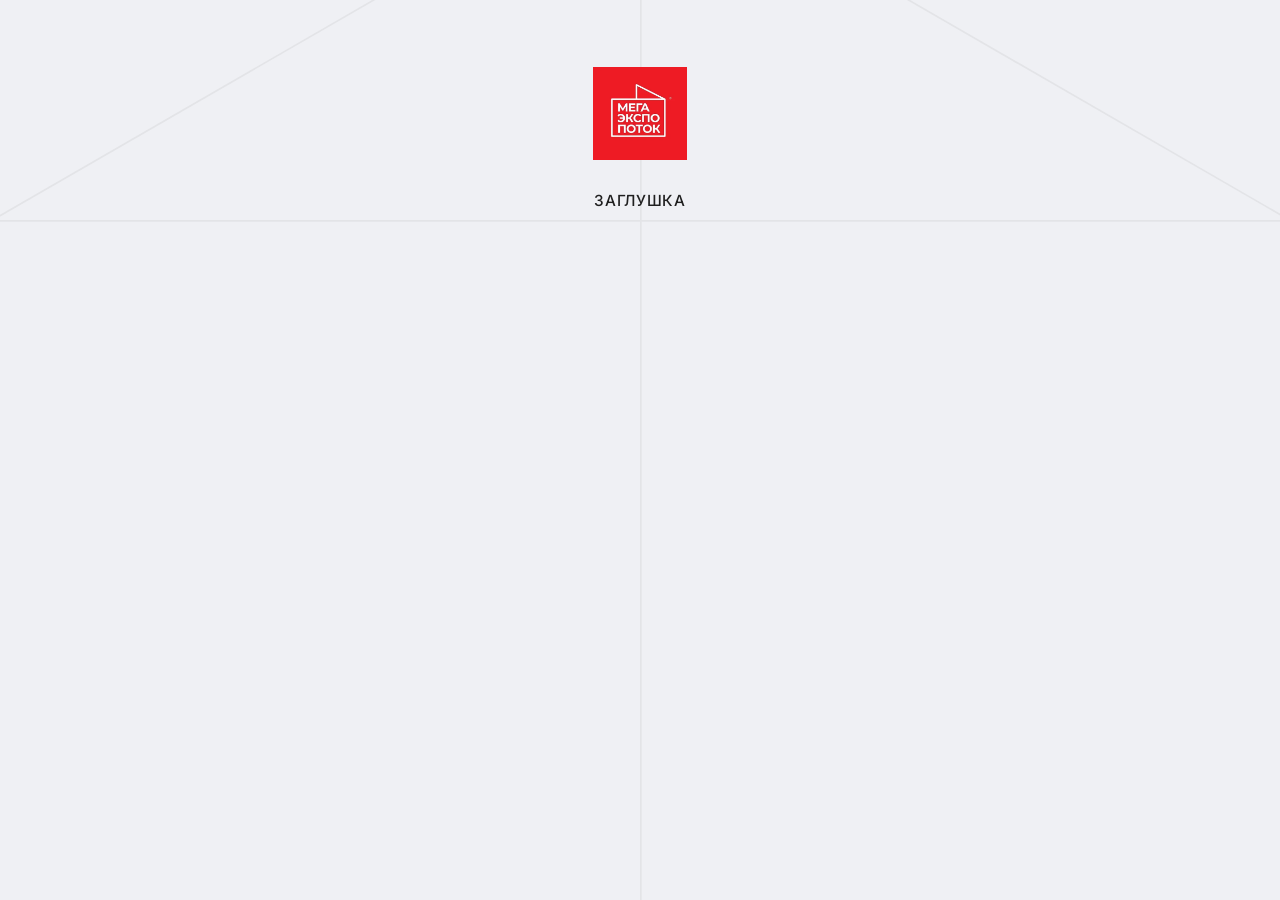
<file: app/index.html>
<html lang="ru">

<head>
	<meta charset="UTF-8" />
	<meta name="viewport" content="width=device-width, initial-scale=1.0" />
	<title>МЕГА ЭКСПО ПОТОК</title>
</head>

<body style='background: url("img/bg/01.svg") center  / cover no-repeat;'>
	<div class="root">
		<img class='logo' src='img/logo.svg' alt='' />
		<ul>
			<li>
				<a target="_blank" href='./dummy.html'>заглушка</a>
			</li>
		</ul>
	</div>
	<style>
		@charset "UTF-8";
		@import url('https://fonts.googleapis.com/css2?family=Inter:opsz,wght@14..32,100..900&display=swap');

		* {
			padding: 0;
			margin: 0;
			border: 0;
			box-sizing: border-box;
		}

		html,
		body {
			margin: 0;
			padding: 0;
			height: 100%;
			width: 100%;
			min-width: 32rem;
			background-color: #EFF0F4;
			color: #1F1F1F;
		}

		html {
			font-size: 0.5208335vw;
		}

		body {
			padding: 5rem 0;
			font-family: 'Inter';
			font-size: 100%;
			line-height: 1;
			font-size: 2.5rem;
			text-transform: uppercase;
			user-select: none;
		}

		ul,
		ol {
			margin-bottom: 10rem;
		}

		ul li,
		ol li {
			font-size: 2.3rem;
			list-style: none;
			font-weight: 500;
			letter-spacing: 0.1rem;
		}

		li {
			margin-bottom: 2rem;
			font-size: 2rem;
		}

		a {
			text-decoration: none;
		}

		a {
			color: #202020;
			transition: color 0.5s ease;
		}

		a:visited {
			text-decoration: none;
			color: #202020;
		}

		a:hover {
			color: #202020;
			text-decoration: underline;
		}

		h1 {
			margin-bottom: 5rem;
			font-size: 5rem;
			font-weight: 300;
			text-align: center;
		}

		h2 {
			margin-bottom: 2.5rem;
			font-size: 2.5rem;
			font-weight: 300;
		}

		.root {
			padding: 5rem;
			display: flex;
			flex-direction: column;
			align-items: center;
		}

		.logo {
			margin-bottom: 5rem;

			width: 14rem;
			height: 14rem;
		}

		@media (max-width: 48em) {
			html {
				font-size: 1.5625vw;
			}
		}
	</style>
</body>

</html>
</file>
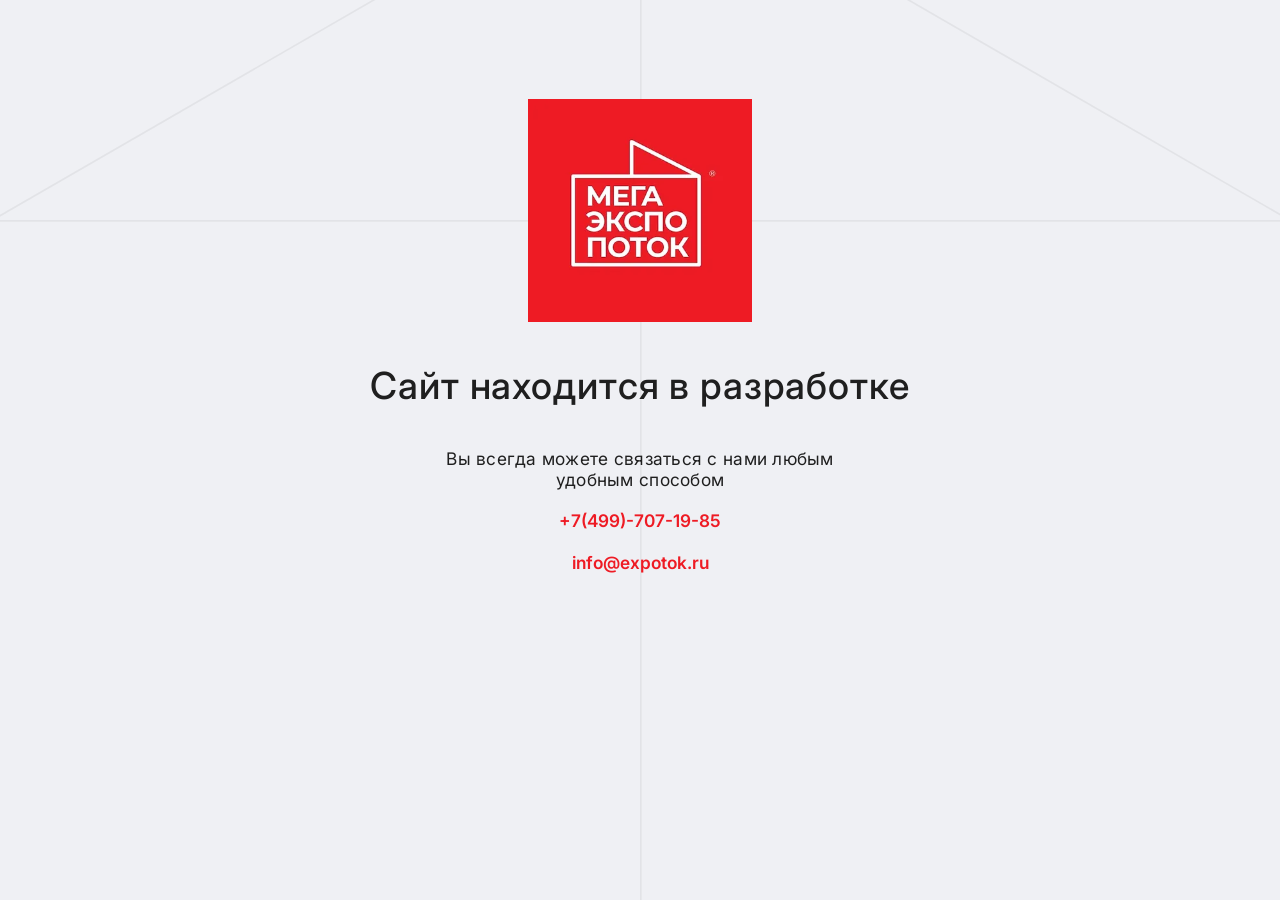
<file: app/dummy.html>
<!DOCTYPE html>
<html lang="ru">

<head>
	<title>Заглушка</title>
	<meta charset="UTF-8" />
	<meta name="format-detection" content="telephone=no" />
	<!-- <style>body{opacity: 0;}</style> -->
	<link rel="stylesheet" href="css/style.css" />
	<link rel="shortcut icon" href="favicon.ico" />
	<!-- <meta name="robots" content="noindex, nofollow"> -->
	<meta name="viewport" content="width=device-width, initial-scale=1.0" />
</head>

<body>
	<div class="wrapper">

		<main class="main">
			<div class='dummy'>
				<div class='dummy__container'>
					<div class='dummy__logo-wrap'>
						<img class='dummy__logo' src='img/logo.svg' alt='' />
					</div>
					<h1 class='dummy__title'>Сайт находится в разработке</h1>
					<p class='dummy__text'>Вы всегда можете связаться с нами любым удобным способом</p>
					<ul class='dummy__list'>
						<li class='dummy__item'>
							<a href='tel:74997071985' class='dummy__link'>+7(499)-707-19-85</a>
						</li>
						<li class='dummy__item'>
							<a href='mailto:info@expotok.ru' class='dummy__link'>info@expotok.ru</a>
						</li>
					</ul>
				</div>
			</div>
		</main>

	</div>
	<script src="js/app.js"></script>

</body>

</html>
</file>
<file: app/css/style.css>
@import url(https://fonts.googleapis.com/css2?family=Inter:opsz,wght@14..32,100..900&display=swap);
*,*::before,*::after{box-sizing:border-box}html{margin:0;padding:0;font-family:"Inter";font-size:.5208335vw;font-style:normal;font-weight:normal;line-height:1.2;-webkit-animation:bugfix infinite 1s}body{margin:0;padding:0;font-style:normal;font-weight:normal;line-height:1.2;color:#1f1f1f;background-color:#eff0f4;-webkit-animation:bugfix infinite 1s}input,textarea{margin:0;padding:0;border:none;line-height:inherit;color:inherit;background-color:rgba(0,0,0,0);-webkit-animation:bugfix infinite 1s}a{color:unset}a,a:hover{-webkit-text-decoration:none;text-decoration:none}button,input,a,textarea{outline:none;cursor:pointer;font:inherit}button:focus,input:focus,a:focus,textarea:focus{outline:none}button:active,input:active,a:active,textarea:active{outline:none}h1,h2,h3,h4,h5,h6{margin:0;padding:0;font:inherit}p{margin-top:0;margin-bottom:0}img{display:block;width:100%;height:auto}button{padding:0;border:none;text-align:inherit;color:inherit;background-color:rgba(0,0,0,0);font:inherit}ul{margin:0;padding:0}ul li{margin:0;padding:0;list-style:none}input[type=number]::-webkit-inner-spin-button,input[type=number]::-webkit-outer-spin-button{margin:0;-webkit-appearance:none}input[type=number]{-moz-appearance:textfield}section{margin-bottom:18rem}.container{width:141rem;margin:0 auto}.dummy{padding:11vh 0}.dummy::after{content:"";position:fixed;top:0;left:0;width:100vw;height:100vh;background:url("../img/bg/01.svg") center/cover no-repeat}.dummy__container{position:relative;z-index:1;display:flex;flex-direction:column;align-items:center}.dummy__logo-wrap{margin-bottom:6.3rem;width:33.5rem;height:33.5rem}.dummy__title{margin-bottom:6rem;font-weight:500;font-size:5.6rem;line-height:120%;letter-spacing:.13rem;text-align:center}.dummy__text{margin-bottom:3rem;max-width:65.9rem;font-size:2.6rem;line-height:120%;text-align:center}.dummy__list{display:flex;flex-direction:column;align-items:center;row-gap:3.2rem}.dummy__link{font-weight:600;font-size:2.6rem;line-height:120%;text-align:center;color:#ee1b24}@media (min-width: 46.55em){.dummy__text{letter-spacing:.04rem}}@media (min-width: 2000px){html{font-size:10px}}@media (max-width: 46.5em){html{font-size:8px;font-size:1.04vw;-webkit-text-size-adjust:none}body{-webkit-text-size-adjust:none}.container{padding:0 4rem;width:100%}.dummy{padding:13.8vh 0}.dummy::after{background:url("../img/bg/02.svg") center/cover no-repeat}.dummy__logo-wrap{margin-bottom:14.4rem}.dummy__title{margin-bottom:8rem;letter-spacing:.15rem}.dummy__text{margin-bottom:4rem}.dummy__list{row-gap:4.2rem}}@media (max-width: 375px){html{font-size:5px;font-size:1.3333333333vw}}@media (max-width: 23.5em){.dummy{padding:12vh 0}.dummy::after{background:url("../img/bg/03.svg") center/cover no-repeat}.dummy__logo-wrap{margin-bottom:20rem;width:30.2rem;height:30.2rem}.dummy__title{max-width:50rem;font-size:6.4rem}.dummy__text{margin-bottom:4.5rem;max-width:57.9rem;font-size:4rem}.dummy__list{row-gap:5.2rem}.dummy__link{font-size:4rem}}

/*# sourceMappingURL=[data-uri]*/
</file>
